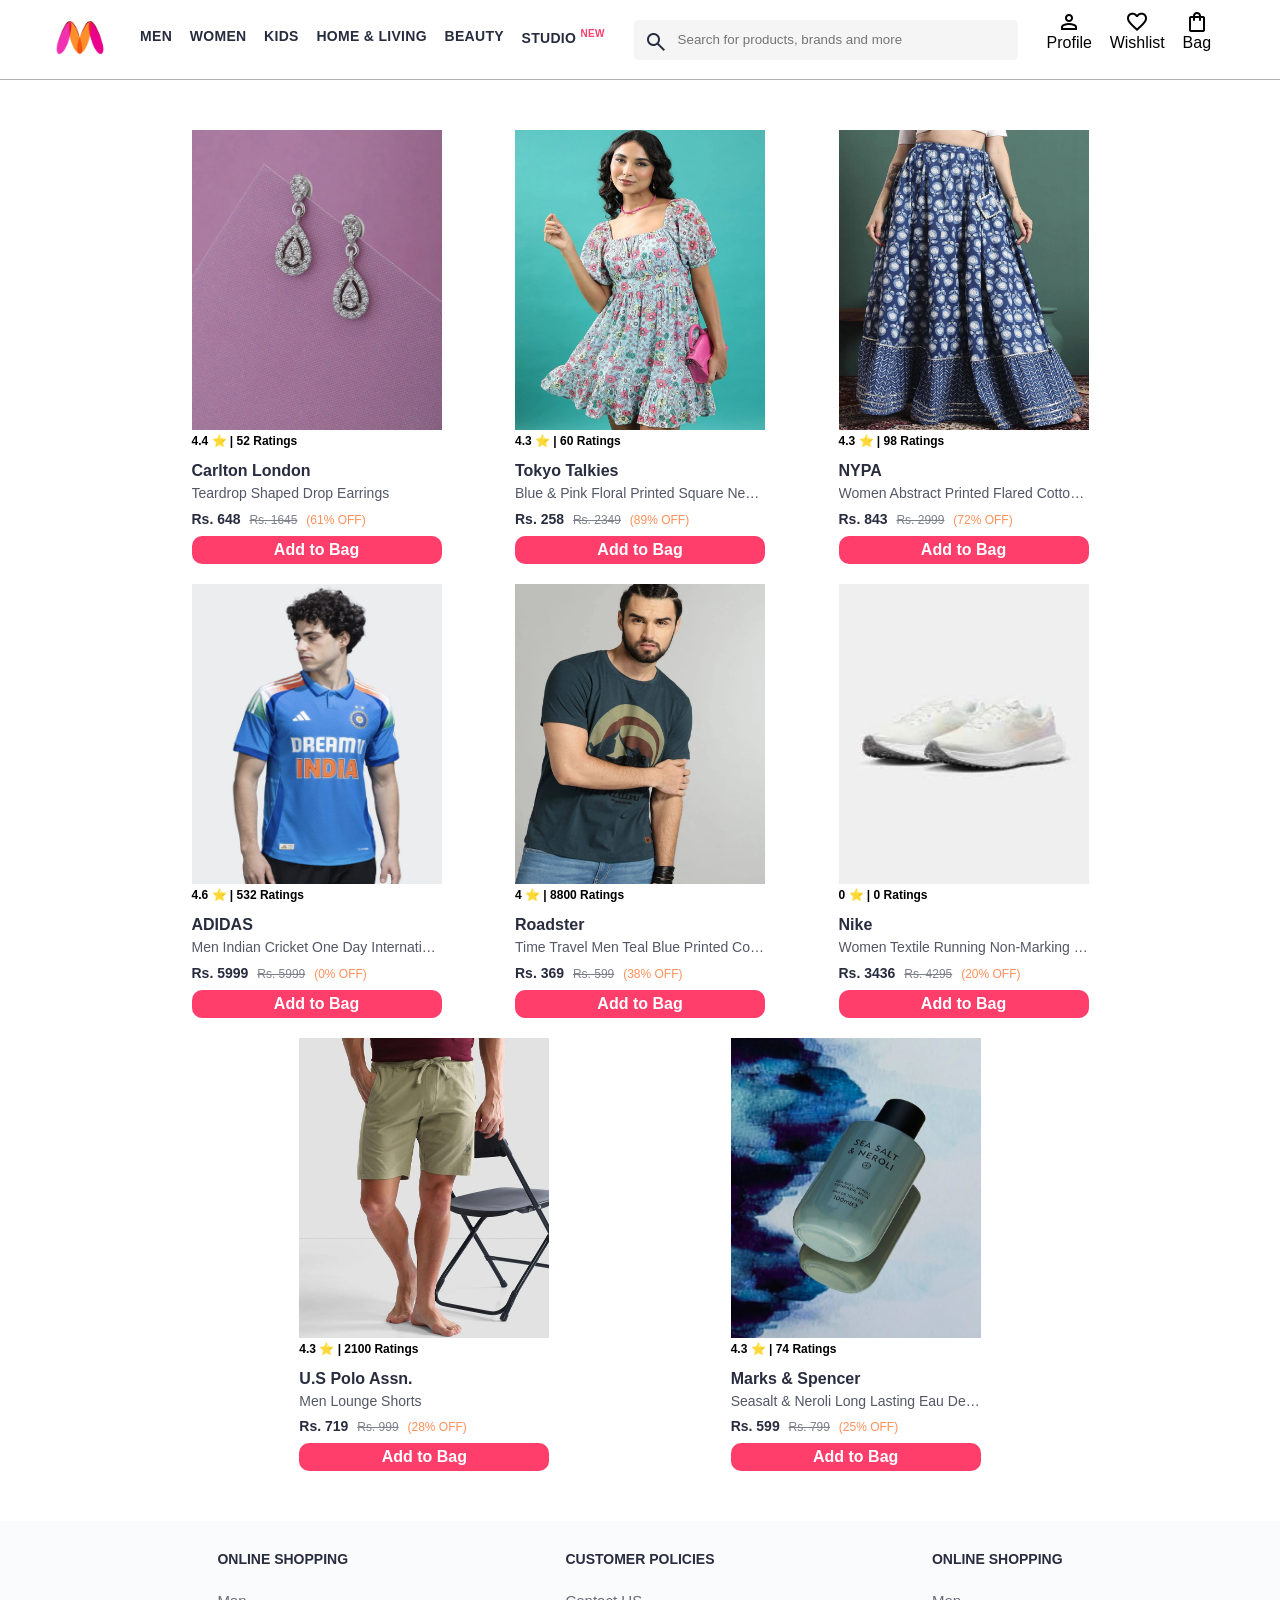
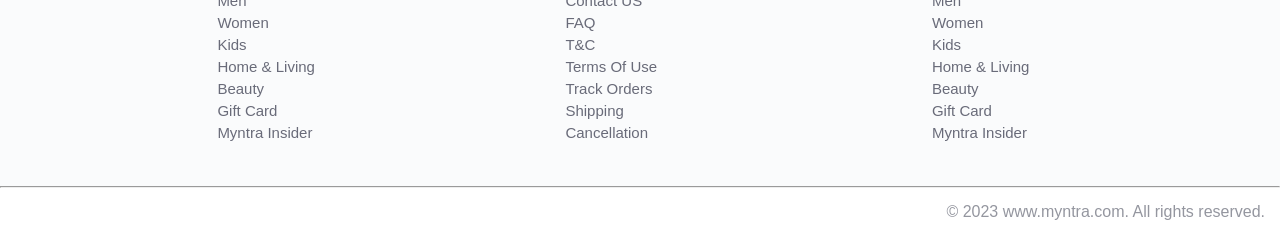
<file: HTML/index.html>
<!DOCTYPE html>
<html lang="en">
<head>
    <title>Myntra Functional Clone</title>
    <link rel="stylesheet" href="../CSS/index.css">
    <link rel="stylesheet" href="https://fonts.googleapis.com/css2?family=Material+Symbols+Outlined:opsz,wght,FILL,GRAD@20..48,100..700,0..1,-50..200" />
</head>
<body>
    <header>
        <div class="logo_container">
            <a href="#"><img class="myntra_home" src="../images/myntra_logo.webp" alt="Myntra Home"></a>
        </div>
        <nav class="nav_bar">
            <a href="#">Men</a>
            <a href="#">Women</a>
            <a href="#">Kids</a>
            <a href="#">Home & Living</a>
            <a href="#">Beauty</a>
            <a href="#">Studio <sup>New</sup></a>
        </nav>
        <div class="search_bar">
            <span class="material-symbols-outlined search_icon">search</span>
            <input class="search_input" placeholder="Search for products, brands and more">
        </div>
        <div class="action_bar">
            <div class="action_container">
                <span class="material-symbols-outlined action_icon">person</span>
                <span class="action_name">Profile</span>
            </div>

            <div class="action_container">
                <span class="material-symbols-outlined action_icon">favorite</span>
                <span class="action_name">Wishlist</span>
            </div>

            <a class="action_container" href="../HTML/bag.html">
                <span class="material-symbols-outlined action_icon">shopping_bag</span>
                <span class="action_name">Bag</span>
                <span class="bag-item-count">0</span>
            </a>
        </div>
    </header>
    <main>
        <div class="items-container">
        </div>
    </main>
    <footer>
        <div class="footer_container">
            <div class="footer_column">
                <h3>ONLINE SHOPPING</h3>

                <a href="#">Men</a>
                <a href="#">Women</a>
                <a href="#">Kids</a>
                <a href="#">Home & Living</a>
                <a href="#">Beauty</a>
                <a href="#">Gift Card</a>
                <a href="#">Myntra Insider</a>
            </div>

            <div class="footer_column">
                <h3>CUSTOMER POLICIES</h3>

                <a href="#">Contact US</a>
                <a href="#">FAQ</a>
                <a href="#">T&C</a>
                <a href="#">Terms Of Use</a>
                <a href="#">Track Orders</a>
                <a href="#">Shipping</a>
                <a href="#">Cancellation</a>
            </div>

            <div class="footer_column">
                <h3>ONLINE SHOPPING</h3>

                <a href="#">Men</a>
                <a href="#">Women</a>
                <a href="#">Kids</a>
                <a href="#">Home & Living</a>
                <a href="#">Beauty</a>
                <a href="#">Gift Card</a>
                <a href="#">Myntra Insider</a>
            </div>
        </div>
        <hr>

        <div class="copyright">
            © 2023 www.myntra.com. All rights reserved.
        </div>
    </footer>
    <script src="../JS/items.js"></script>
    <script src="../JS/index.js"></script>
</body>
</html>
</file>
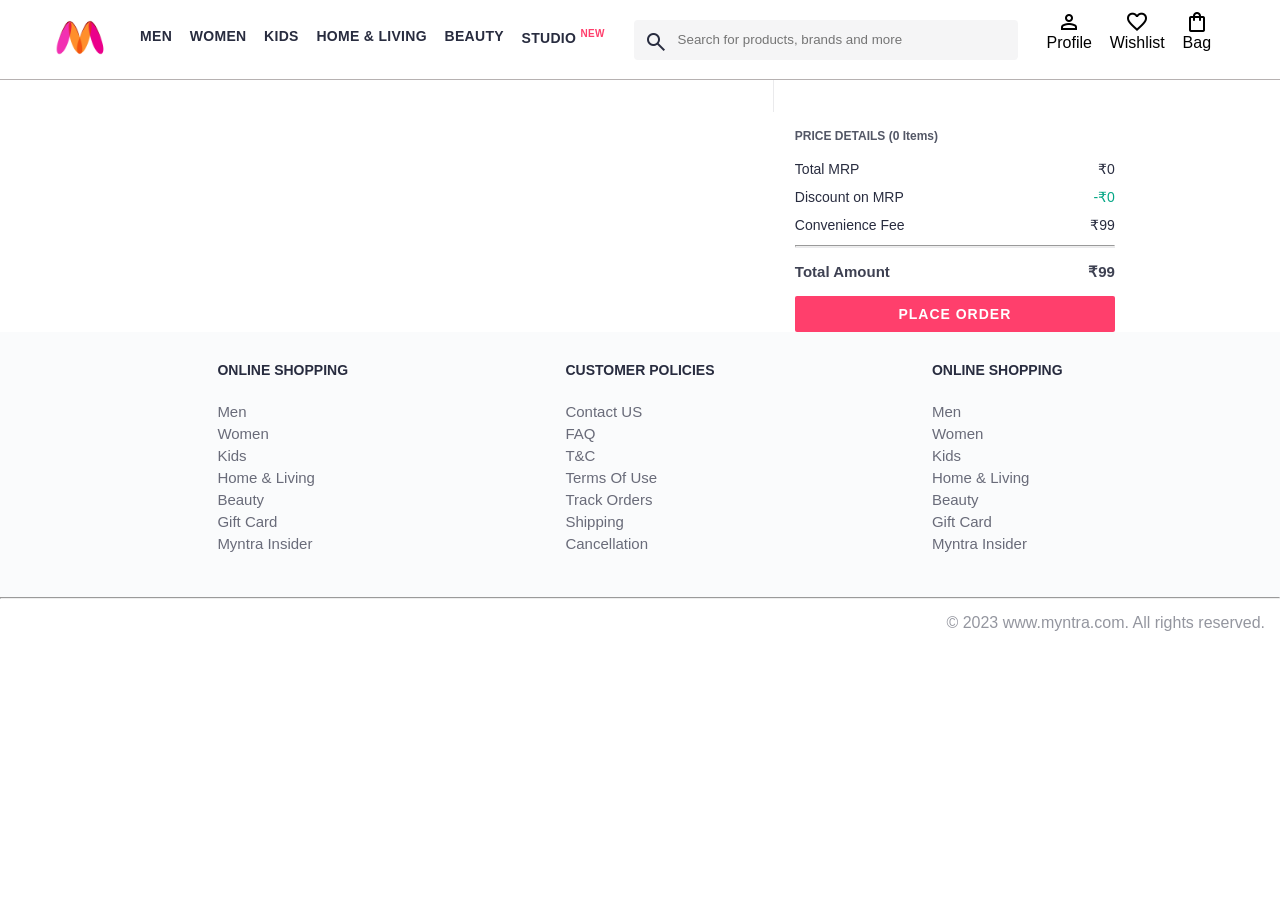
<file: HTML/bag.html>
<!DOCTYPE html>
<html lang="en">
<head>
    <title>Myntra Clone</title>
    <link rel="stylesheet" href="../CSS/index.css">
    <link rel="stylesheet" href="../CSS/bag.css">
    <link rel="stylesheet" href="https://fonts.googleapis.com/css2?family=Material+Symbols+Outlined:opsz,wght,FILL,GRAD@20..48,100..700,0..1,-50..200" />
</head>
<body>
    <header>
        <div class="logo_container">
            <a href="#"><img class="myntra_home" src="../images/myntra_logo.webp" alt="Myntra Home"></a>
        </div>
        <nav class="nav_bar">
            <a href="#">Men</a>
            <a href="#">Women</a>
            <a href="#">Kids</a>
            <a href="#">Home & Living</a>
            <a href="#">Beauty</a>
            <a href="#">Studio <sup>New</sup></a>
        </nav>
        <div class="search_bar">
            <span class="material-symbols-outlined search_icon">search</span>
            <input class="search_input" placeholder="Search for products, brands and more">
        </div>
        <div class="action_bar">
            <div class="action_container">
                <span class="material-symbols-outlined action_icon">person</span>
                <span class="action_name">Profile</span>
            </div>

            <div class="action_container">
                <span class="material-symbols-outlined action_icon">favorite</span>
                <span class="action_name">Wishlist</span>
            </div>

            <div class="action_container">
                <span class="material-symbols-outlined action_icon">shopping_bag</span>
                <span class="action_name">Bag</span>
                <span class="bag-item-count">0</span>
            </div>
        </div>
    </header>
    <main>
      <div class="bag-page">
        <div class="bag-items-container">
        </div>
        <div class="bag-summary">
        </div>
      </div>
    </main>
    <footer>
        <div class="footer_container">
            <div class="footer_column">
                <h3>ONLINE SHOPPING</h3>

                <a href="#">Men</a>
                <a href="#">Women</a>
                <a href="#">Kids</a>
                <a href="#">Home & Living</a>
                <a href="#">Beauty</a>
                <a href="#">Gift Card</a>
                <a href="#">Myntra Insider</a>
            </div>

            <div class="footer_column">
                <h3>CUSTOMER POLICIES</h3>

                <a href="#">Contact US</a>
                <a href="#">FAQ</a>
                <a href="#">T&C</a>
                <a href="#">Terms Of Use</a>
                <a href="#">Track Orders</a>
                <a href="#">Shipping</a>
                <a href="#">Cancellation</a>
            </div>

            <div class="footer_column">
                <h3>ONLINE SHOPPING</h3>

                <a href="#">Men</a>
                <a href="#">Women</a>
                <a href="#">Kids</a>
                <a href="#">Home & Living</a>
                <a href="#">Beauty</a>
                <a href="#">Gift Card</a>
                <a href="#">Myntra Insider</a>
            </div>
        </div>
        <hr>

        <div class="copyright">
            © 2023 www.myntra.com. All rights reserved.
        </div>
    </footer>
    <script src="../JS/items.js"></script>
    <script src="../JS/index.js"></script>
    <script src="../JS/bag.js"></script>
</body>
</html>
</file>
<file: CSS/index.css>
* {
    margin: 0;
    padding: 0;
    font-family: Assistant,-apple-system,BlinkMacSystemFont,Segoe UI,Roboto,Helvetica,Arial,sans-serif;
    box-sizing: border-box;
}
header {
    display: flex;
    background-color: #ffffff;
    height: 80px;
    justify-content: space-between;
    align-items: center;
    border-bottom: 1px solid #b6b1b1;
}
.myntra_home {
    height: 45px;
}
.logo_container {
    margin-left: 4%;
}
.action_bar {
    margin-right: 4%;
}
.nav_bar {
    display: flex;
    min-width: 500px;
    justify-content: space-evenly;
}
.nav_bar a {
    font-size: 14px;
    letter-spacing: .3px;
    color: #282c3f;
    font-weight: 700;
    text-transform: uppercase;
    text-decoration: none;
    padding: 27px 0;
    border-bottom: 5px solid #ffffff;
}
.nav_bar a:hover {
    border-bottom: 4px solid #f54e77;
}

.nav_bar a sup {
    color: #ff3f6c;
    font-size: 10px;
}

.search_bar {
    height: 40px;
    min-width: 200px;
    width: 30%;
    display: flex;
    align-items: center;
}
.search_icon {
    box-sizing: content-box;
    height: 20px;
    padding: 10px;

    background-color: #f5f5f6;
    color: #282c3f;
    font-weight: 300;
    border-radius: 4px 0 0 4px;
}
.search_input {
    color: #696e79;
    background-color: #f5f5f6;
    flex-grow: 1;
    height: 40px;
    border: 0;
    border-radius: 0 4px 4px 0;
}

.action_bar {
    display: flex;
    min-width: 200px;
    justify-content: space-evenly;
}

.action_container {
    display: flex;
    flex-direction: column;
    align-items: center;
}

/* Main section */
.banner_container {
    margin: 40px 0;
}
.banner_image {
    width: 100%;
}

.category_heading {
    text-transform: uppercase;
    color: #3e4152;
    letter-spacing: .15em;
    font-size: 1.8em;
    margin: 50px 0 10px 30px;
    max-height: 5em;
    font-weight: 700;
}

.category-items, .items-container {
    width: 80%;
    margin: 50px 10%;
    display: flex;
    flex-wrap: wrap;
    justify-content: space-evenly;
}

.sale_item {
    width: 250px;
}

.footer_container {
    padding: 30px 0px 40px 0px;
    background: #FAFBFC;
    display: flex;
    justify-content: space-evenly;
}

.footer_column {
    display: flex;
    flex-direction: column;
}

.footer_column h3 {
    color: #282c3f;
    font-size: 14px;
    margin-bottom: 25px;
}

.footer_column a {
    color: #696b79;
    font-size: 15px;
    text-decoration: none;
    padding-bottom: 5px;
}

.copyright {
    color: #94969f;
    text-align: end;
    padding: 15px;
}

.items-container {
    width: 80%;
    margin: 40px 10%;
}

.item-container {
    width: 250px;
    margin: 10px;
}

.item-image {
   width: 100%;
   height: 300px;
   object-fit: fill;
}

.rating {
    font-size: 12px;
    font-weight: 700;
}

.company-name {
    margin-top: 15px;
    font-size: 16px;
    font-weight: 700;
    line-height: 1;
    color: #282c3f;
    margin-bottom: 6px;
    overflow: hidden;
    text-overflow: ellipsis;
    white-space: nowrap;
}

.item-name {
    color: #535766;
    font-size: 14px;
    line-height: 1.2;
    margin-bottom: 0;
    margin-top: 0;
    overflow: hidden;
    text-overflow: ellipsis;
    white-space: nowrap;
    font-weight: 400;
    display: block;
}

.price {
    margin-top: 10px;
    font-size: 14px;
    line-height: 15px;
    color: #282c3f;
    white-space: nowrap;
}

.current-price {
    font-size: 14px;
    font-weight: 700;
    color: #282c3f;
}

.original-price {
    text-decoration: line-through;
    color: #7e818c;
    font-size: 12px;
    font-weight: 400;
    margin-left: 5px;   
}

.discount {
    color: #ff905a;
    font-size: 12px;
    font-weight: 400;
    margin-left: 5px; 
}

.btn-add-bag {
    margin-top: 8px;
    width: 100%;
    background-color: #ff3e6c;
    border: none;
    padding: 5px 15px;
    border-radius: 10px;
    font-size: 16px;
    font-weight: 700;
    color: #fff;
    cursor: pointer;
}

.bag-item-count {
    background-color: #f16565;
    white-space: nowrap;
    text-align: center;
    line-height: 18px;
    padding: 0 6px;
    height: 18px;
    position: relative;
    border-radius: 50%;
    font-size: 12px;
    color: #fff;
    left: 13px;
    top: -44px;
    font-weight: 700;
    cursor: pointer;
}

.action_container {
    text-decoration: none;
}

a.action_container:link {
    color:black;
}

a.action_container:visited {
    color: black;
}
</file>
<file: CSS/bag.css>
.bag-items-container {
  display: inline-block;
  width: 64%;
  padding-right: 20px;
  border-right: 1px solid #eaeaec;
  padding-top: 32px;
  color: #282c3f;
  font-size: 13px;
  line-height: 1.42857143;
}

.bag-page {
  width: 75%;
  margin-left: 12.5%;
}

.bag-summary {
  vertical-align: top;
  display: inline-block;
  width: 35%;
  padding: 24px 0 0 16px;
  color: #282c3f;
  font-size: 13px;
  line-height: 1.42857143;
}

.bag-details-container {
  margin-bottom: 16px;
}

.price-header {
  font-size: 12px;
  font-weight: 700;
  margin: 24px 0 16px;
  color: #535766;
}

.price-item {
  margin-bottom: 12px;
  line-height: 16px;
  font-size: 14px;
  color: #282c3f;
}

.price-item-value {
  float: right;
}

.priceDetail-base-discount {
  color: #03a685;
}

.price-footer {
  font-weight: 700;
  font-size: 15px;
  padding-top: 16px;
  border-top: 1px solid #eaeaec;
  color: #3e4152;
  line-height: 16px;
}

.btn-place-order {
  width: 100%;
  letter-spacing: 1px;
  font-size: 14px;
  font-weight: 600;
  border-radius: 2px;
  border-width: 0px;
  padding: 10px 16px;
  background-color: rgb(255, 63, 108);
  color: rgb(255, 255, 255);
  cursor: pointer;
}

.bag-item-container {
  margin-bottom: 8px;
  background: #fff;
  font-size: 14px;
  border: 1px solid #eaeaec;
  border-radius: 4px;
  position: relative;
  padding: 12px 12px 0;
}

.item-left-part {
  position: absolute;
  background: rgb(255, 242, 223);
  height: 148px;
  width: 111px;
}

.item-right-part {
  padding-left: 12px;
  position: relative;
  min-height: 148px;
  margin-left: 111px;
  margin-bottom: 12px;
}

.bag-item-img {
  width: 100%;
}

.return-period {
  display: inline-flex;
  font-size: 14px;
  padding-top: 8px;
}

.return-period-days {
  font-weight: 700;
  margin-right: 4px;
}

.delivery-details {
  margin-top: 5px;
  color: #282c3f;
  font-size: 12px;
  letter-spacing: -.1px;
  margin-bottom: 8px;
  line-height: 15px;
}

.delivery-details-days {
  color: #03a685;
}

.remove-from-cart {
  position: absolute;
  font-size: 25px;
  top: 10px;
  right: 18px;
  width: 14px;
  height: 14px;
  cursor: pointer;
}

.discount-percentage {
  color: #ff905a;
}
</file>
